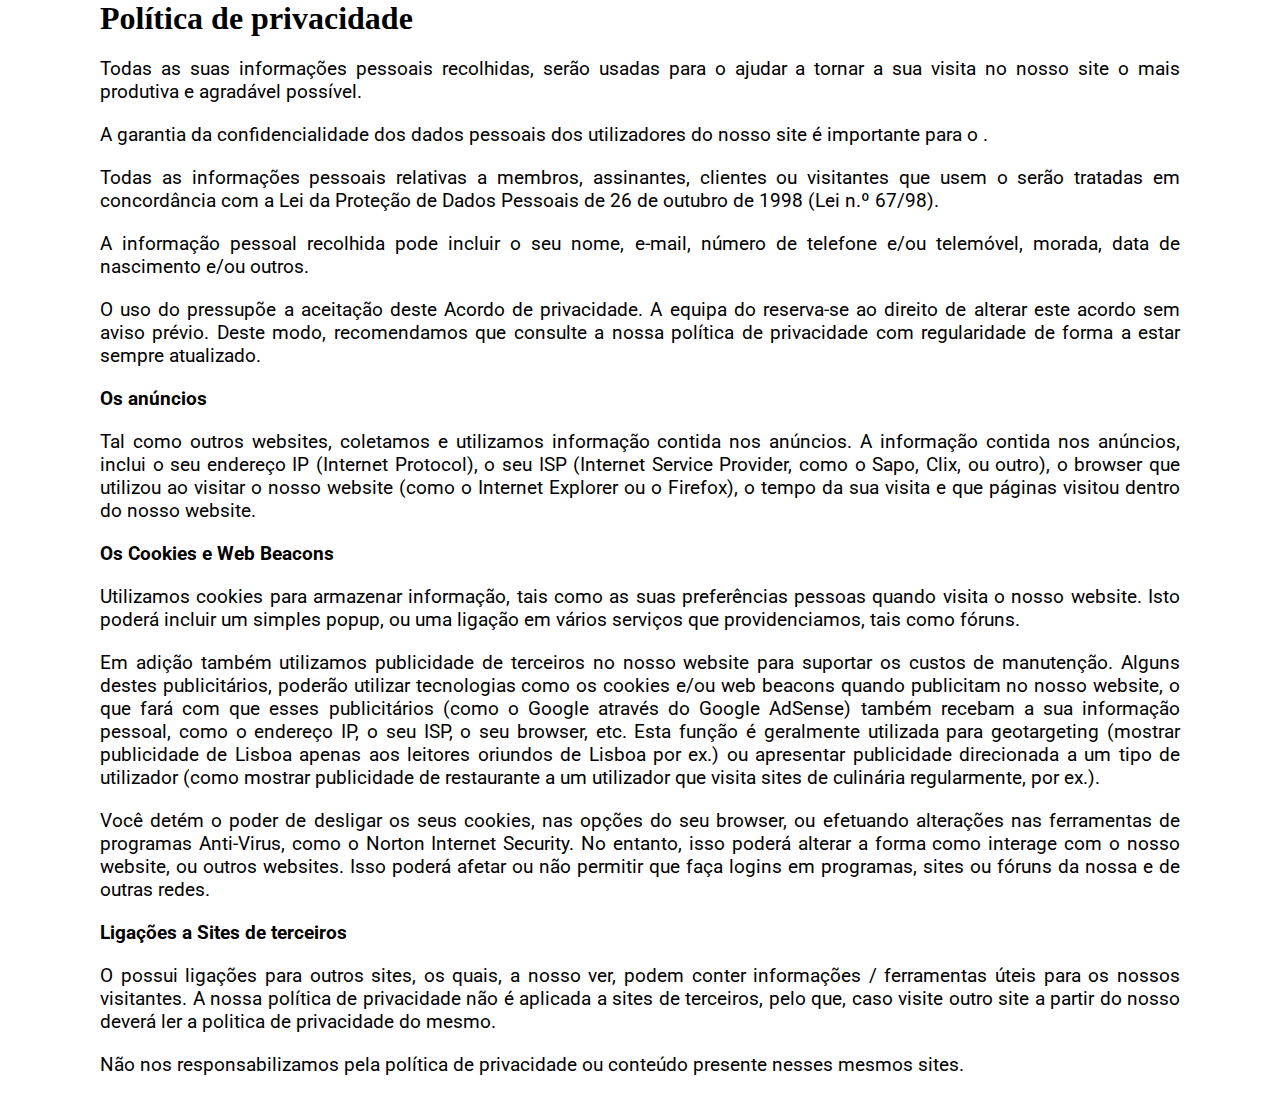
<file: privacidade.html>
<!DOCTYPE html>
<html lang="en">
  <head>
    <!-- Google tag (gtag.js) -->
    <script
      async
      src="https://www.googletagmanager.com/gtag/js?id=G-6C0F1R851N"
    ></script>
    <script>
      window.dataLayer = window.dataLayer || [];
      function gtag() {
        dataLayer.push(arguments);
      }
      gtag("js", new Date());

      gtag("config", "G-6C0F1R851N");
    </script>
    <meta charset="UTF-8" />
    <meta name="viewport" content="width=device-width, initial-scale=1.0" />
    <link rel="stylesheet" href="css/style.css" />
    <title>Privacidade - Gugadaroleta</title>
  </head>
  <body>
    <div class="container">
      <h1>Política de privacidade</h1>

      <p>
        Todas as suas informações pessoais recolhidas, serão usadas para o
        ajudar a tornar a sua visita no nosso site o mais produtiva e agradável
        possível.
      </p>
      <p>
        A garantia da confidencialidade dos dados pessoais dos utilizadores do
        nosso site é importante para o .
      </p>
      <p>
        Todas as informações pessoais relativas a membros, assinantes, clientes
        ou visitantes que usem o serão tratadas em concordância com a Lei da
        Proteção de Dados Pessoais de 26 de outubro de 1998 (Lei n.º 67/98).
      </p>
      <p>
        A informação pessoal recolhida pode incluir o seu nome, e-mail, número
        de telefone e/ou telemóvel, morada, data de nascimento e/ou outros.
      </p>
      <p>
        O uso do pressupõe a aceitação deste Acordo de privacidade. A equipa do
        reserva-se ao direito de alterar este acordo sem aviso prévio. Deste
        modo, recomendamos que consulte a nossa política de privacidade com
        regularidade de forma a estar sempre atualizado.
      </p>

      <h2>Os anúncios</h2>
      <p>
        Tal como outros websites, coletamos e utilizamos informação contida nos
        anúncios. A informação contida nos anúncios, inclui o seu endereço IP
        (Internet Protocol), o seu ISP (Internet Service Provider, como o Sapo,
        Clix, ou outro), o browser que utilizou ao visitar o nosso website (como
        o Internet Explorer ou o Firefox), o tempo da sua visita e que páginas
        visitou dentro do nosso website.
      </p>

      <h2>Os Cookies e Web Beacons</h2>
      <p>
        Utilizamos cookies para armazenar informação, tais como as suas
        preferências pessoas quando visita o nosso website. Isto poderá incluir
        um simples popup, ou uma ligação em vários serviços que providenciamos,
        tais como fóruns.
      </p>
      <p>
        Em adição também utilizamos publicidade de terceiros no nosso website
        para suportar os custos de manutenção. Alguns destes publicitários,
        poderão utilizar tecnologias como os cookies e/ou web beacons quando
        publicitam no nosso website, o que fará com que esses publicitários
        (como o Google através do Google AdSense) também recebam a sua
        informação pessoal, como o endereço IP, o seu ISP, o seu browser, etc.
        Esta função é geralmente utilizada para geotargeting (mostrar
        publicidade de Lisboa apenas aos leitores oriundos de Lisboa por ex.) ou
        apresentar publicidade direcionada a um tipo de utilizador (como mostrar
        publicidade de restaurante a um utilizador que visita sites de culinária
        regularmente, por ex.).
      </p>
      <p>
        Você detém o poder de desligar os seus cookies, nas opções do seu
        browser, ou efetuando alterações nas ferramentas de programas
        Anti-Virus, como o Norton Internet Security. No entanto, isso poderá
        alterar a forma como interage com o nosso website, ou outros websites.
        Isso poderá afetar ou não permitir que faça logins em programas, sites
        ou fóruns da nossa e de outras redes.
      </p>

      <h2>Ligações a Sites de terceiros</h2>
      <p>
        O possui ligações para outros sites, os quais, a nosso ver, podem conter
        informações / ferramentas úteis para os nossos visitantes. A nossa
        política de privacidade não é aplicada a sites de terceiros, pelo que,
        caso visite outro site a partir do nosso deverá ler a politica de
        privacidade do mesmo.
      </p>
      <p>
        Não nos responsabilizamos pela política de privacidade ou conteúdo
        presente nesses mesmos sites.
      </p>
    </div>
  </body>
</html>
</file>
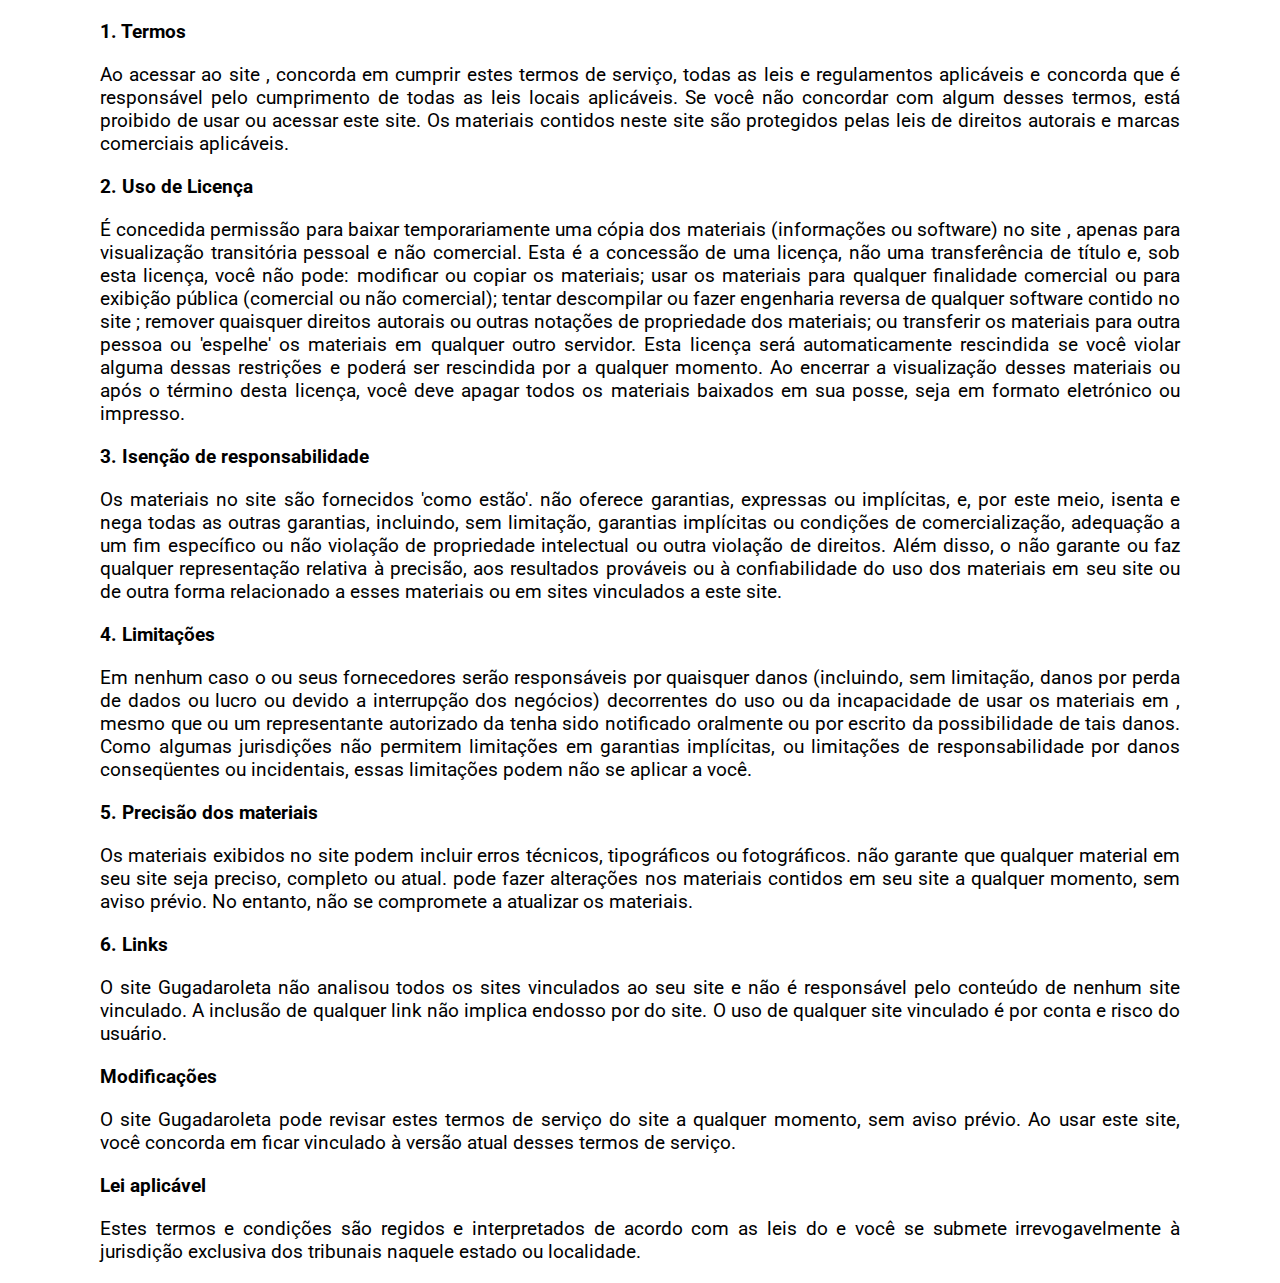
<file: termos.html>
<!DOCTYPE html>
<html lang="en">
  <head>
    <!-- Google tag (gtag.js) -->
    <script
      async
      src="https://www.googletagmanager.com/gtag/js?id=G-6C0F1R851N"
    ></script>
    <script>
      window.dataLayer = window.dataLayer || [];
      function gtag() {
        dataLayer.push(arguments);
      }
      gtag("js", new Date());

      gtag("config", "G-6C0F1R851N");
    </script>
    <meta charset="UTF-8" />
    <meta name="viewport" content="width=device-width, initial-scale=1.0" />
    <link rel="stylesheet" href="css/style.css" />
    <title>Termos de uso - Gugadaroleta</title>
  </head>
  <body>
    <div class="container">
      <h2>1. Termos</h2>
      <p>
        Ao acessar ao site , concorda em cumprir estes termos de serviço, todas
        as leis e regulamentos aplicáveis e concorda que é responsável pelo
        cumprimento de todas as leis locais aplicáveis. Se você não concordar
        com algum desses termos, está proibido de usar ou acessar este site. Os
        materiais contidos neste site são protegidos pelas leis de direitos
        autorais e marcas comerciais aplicáveis.
      </p>

      <h2>2. Uso de Licença</h2>
      <p>
        É concedida permissão para baixar temporariamente uma cópia dos
        materiais (informações ou software) no site , apenas para visualização
        transitória pessoal e não comercial. Esta é a concessão de uma licença,
        não uma transferência de título e, sob esta licença, você não pode:
        modificar ou copiar os materiais; usar os materiais para qualquer
        finalidade comercial ou para exibição pública (comercial ou não
        comercial); tentar descompilar ou fazer engenharia reversa de qualquer
        software contido no site ; remover quaisquer direitos autorais ou outras
        notações de propriedade dos materiais; ou transferir os materiais para
        outra pessoa ou 'espelhe' os materiais em qualquer outro servidor. Esta
        licença será automaticamente rescindida se você violar alguma dessas
        restrições e poderá ser rescindida por a qualquer momento. Ao encerrar a
        visualização desses materiais ou após o término desta licença, você deve
        apagar todos os materiais baixados em sua posse, seja em formato
        eletrónico ou impresso.
      </p>

      <h2>3. Isenção de responsabilidade</h2>
      <p>
        Os materiais no site são fornecidos 'como estão'. não oferece garantias,
        expressas ou implícitas, e, por este meio, isenta e nega todas as outras
        garantias, incluindo, sem limitação, garantias implícitas ou condições
        de comercialização, adequação a um fim específico ou não violação de
        propriedade intelectual ou outra violação de direitos. Além disso, o não
        garante ou faz qualquer representação relativa à precisão, aos
        resultados prováveis ou à confiabilidade do uso dos materiais em seu
        site ou de outra forma relacionado a esses materiais ou em sites
        vinculados a este site.
      </p>

      <h2>4. Limitações</h2>
      <p>
        Em nenhum caso o ou seus fornecedores serão responsáveis por quaisquer
        danos (incluindo, sem limitação, danos por perda de dados ou lucro ou
        devido a interrupção dos negócios) decorrentes do uso ou da incapacidade
        de usar os materiais em , mesmo que ou um representante autorizado da
        tenha sido notificado oralmente ou por escrito da possibilidade de tais
        danos. Como algumas jurisdições não permitem limitações em garantias
        implícitas, ou limitações de responsabilidade por danos conseqüentes ou
        incidentais, essas limitações podem não se aplicar a você.
      </p>

      <h2>5. Precisão dos materiais</h2>
      <p>
        Os materiais exibidos no site podem incluir erros técnicos, tipográficos
        ou fotográficos. não garante que qualquer material em seu site seja
        preciso, completo ou atual. pode fazer alterações nos materiais contidos
        em seu site a qualquer momento, sem aviso prévio. No entanto, não se
        compromete a atualizar os materiais.
      </p>

      <h2>6. Links</h2>
      <p>
        O site Gugadaroleta não analisou todos os sites vinculados ao seu site e
        não é responsável pelo conteúdo de nenhum site vinculado. A inclusão de
        qualquer link não implica endosso por do site. O uso de qualquer site
        vinculado é por conta e risco do usuário.
      </p>

      <h2>Modificações</h2>
      <p>
        O site Gugadaroleta pode revisar estes termos de serviço do site a
        qualquer momento, sem aviso prévio. Ao usar este site, você concorda em
        ficar vinculado à versão atual desses termos de serviço.
      </p>

      <h2>Lei aplicável</h2>
      <p>
        Estes termos e condições são regidos e interpretados de acordo com as
        leis do e você se submete irrevogavelmente à jurisdição exclusiva dos
        tribunais naquele estado ou localidade.
      </p>
    </div>
  </body>
</html>
</file>
<file: css/style.css>
@import url('https://fonts.googleapis.com/css2?family=Roboto:wght@100;400;500;700;900&display=swap');

*{
    margin: 0;
    padding: 0;
    box-sizing: border-box;
}
header{
    display: flex;
    width: 100%;
}
h2,p{
    font-family: 'roboto';
    margin: 20px 0;
    font-size: 1.2em;
}
p{
    text-align: justify;
}
.topo{
    display: flex;
    width: 100%;
    background-color: #111;
    height: 15vh;
    align-items: center;
    justify-content: center;
}
.descricao1{
    color: #ff8800;
    text-transform: uppercase;
    font-size: 1.5em;
    font-family: 'roboto';
    text-align: center;
}
.descricao1 span{
    text-decoration: underline;
}
.container{
    width: 100%;
    max-width: 1080px;
    margin: 0 auto;
}
main{
    display: flex;
    flex-direction: column;
    align-items: center;
    width: 100%;
}
.content-evidencia{
    display: flex;
    width: 100%;
    min-height: 700px;
    background-image: url('../assets/roleta.gif');
    background-repeat: no-repeat;
    background-size: 100% 100%;
    background-attachment: fixed;
    align-items: center;
    
}
.box-card{
    background: rgba(0, 0, 0, 0.7);
    width: 100%;
    height: 700px;
    display: flex;
    flex-direction: column;
    align-items: center;
}
.box-dois{
    background: rgba(0, 0, 0, 0.9);
    width: 100%;
    display: flex;
    flex-direction: column;
    align-items: center;
}
.titulo-content{
    display: flex;
    justify-content: center;
}
.titulo-content h1{
    color: #fff;
    text-transform: uppercase;
    font-family: 'roboto';
    text-align: center;
    font-size: 3em;
}
.titulo-content h1 span{
    color: #17eb29;
}
.descricao-content{
    display: flex;
    justify-content: center;
}
.descricao-content img{
    width: 40%;
    margin-top: 30px;
}
.btn-efeito{
    padding: 15px 55px;
    font-family: 'roboto';
    font-size: 1.5em;
    text-align: center;
    background-color: #17eb29;
    color: #000;
    border-radius: 15px;
    text-decoration: none;
    border: 1px solid #ff8800;
    margin-top: 60px;
    display: inline-block;
    animation: zoomEffect 1s infinite alternate;
}
@keyframes zoomEffect {
    0% {
        transform: scale(1);
    }
    100% {
        transform: scale(1.1); /* Ajuste o valor de escala conforme necessário */
    }
}
.prova-social{
    display: flex;
    width: 100%;
    justify-content: center;
    align-items: center;
    flex-direction: column;
    background-color: #111;
}
.desc-provaSocial{
    background-color: #111;
    width: 100%;
    height: 100%;
}
.desc-provaSocial h2{
    display: flex;
    justify-content: center;
    font-family: 'roboto';
    color: #ff0000;
    padding: 20px 0;
    text-align: center;
    text-transform: uppercase;
}
.desc-provaSocial p{
    font-size: 1.5em;
    color: #ff8800;
    font-family: 'roboto';
    font-weight: bold;
    text-align: center;
    text-transform: uppercase;
    display: flex;
    justify-content: center;
}
.container-provaSocial{
    display: flex;
    width: 100%;
    justify-content: center;
    flex-wrap: wrap;
    margin: 50px 0;
}
.box-provaSocial{
    display: flex;
    justify-content: center;
    align-items: center;
    text-align: center;
    width: 450px;
    height: 450px;
    border-radius: 10px;
    border: 1px solid #ff0000;
    margin: 10px;
}
.box-provaSocial img{
    width: 100%;
    height: 100%;
    border-radius: 10px;
}
.zoom-imagem{
    max-width: 100%;
    max-height: 100%;
    transition: transform 0.3s ease;
    cursor: pointer;
}
.zoom-imagem:active {
    transform: scale(1.2); /* Ajuste o valor de escala conforme necessário */
}


.content-motivacao{
    background-image: url('../assets/vida\ nova.png');
    background-position: top;
    background-repeat: no-repeat;
    background-size: cover;
    background-attachment: fixed;
    width: 100%;
    height: 400px;
    display: flex;
    justify-content: center;
    text-align: center;
}
.frase-motivacao h2{
    color: #ff8800;
    padding: 60px 0;
    font-family: 'roboto';
    text-align: center ;
    text-transform: uppercase;
}
.frase-motivacao h2 span{
    color: #17eb29;
    text-decoration: underline;
    font-weight: bold;
}

footer{
    width: 100%;
    height: 20vh;
    background-color: #000;
    display: flex;
    justify-content: center;
    align-items: center;
    flex-direction: column;
    color: #fff;
    font-family: 'roboto';
    font-size: 1.1em;
    text-align: center;
    padding: 20px 0;
}
.copy p{
    text-align: center;
}
.termos a{
    color: #fff;

}






@media (max-width:768px){
    .descricao-content img{
        width: 85%;
    }
}
</file>
